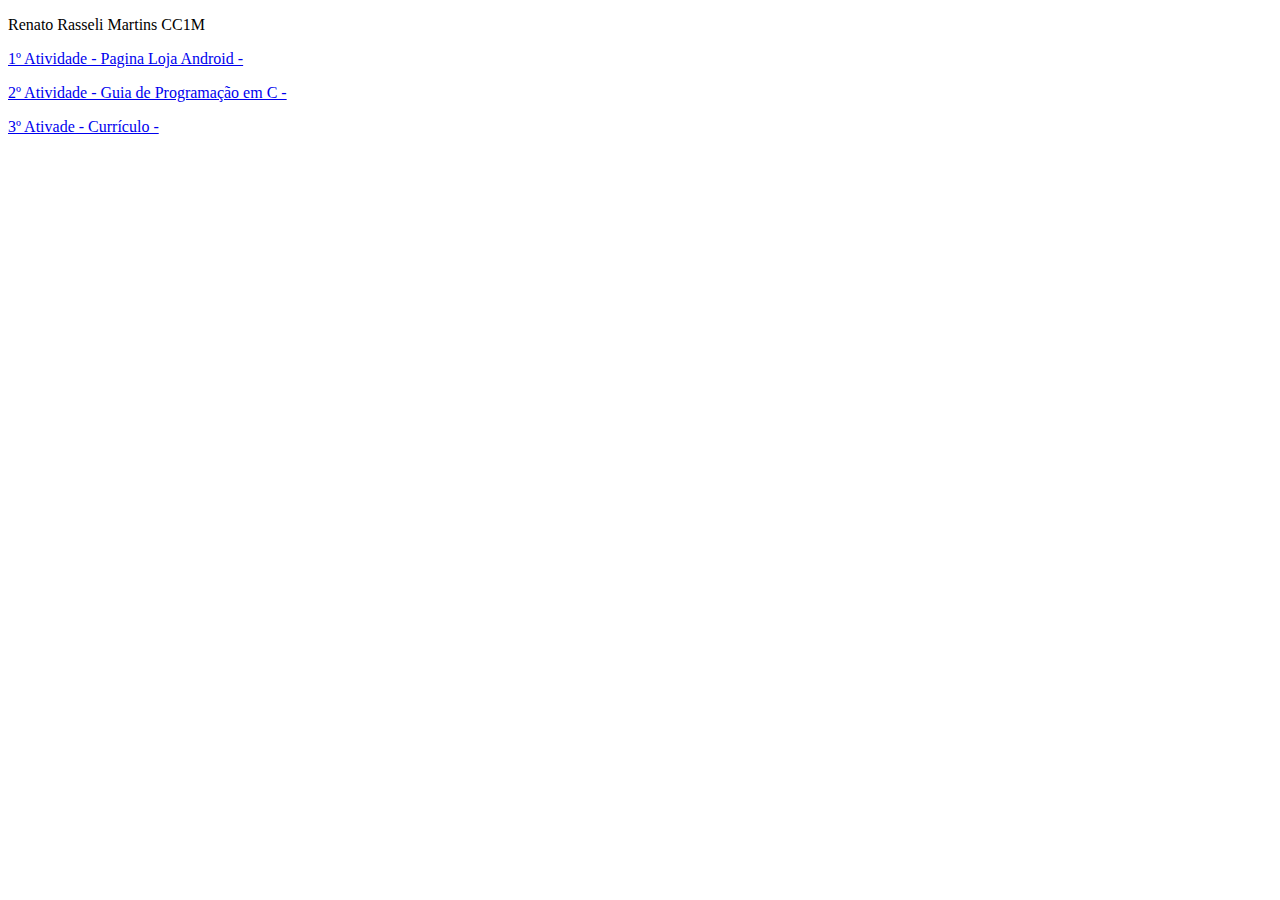
<file: index.html>
<!DOCTYPE html>
<html>
<head>
	<meta charset="utf-8">
	<title>Âncora de Links</title>
</head>
<body>
		<p>Renato Rasseli Martins CC1M</p>
		<p><a href="PaginaIni.html">1º Atividade -  Pagina Loja Android - </a></p>
		<p><a href="GuiaemC.html">2º Atividade -  Guia de Programação em C - </a></p>
		<p><a href="Pagina3At.html">3º Ativade -  Currículo - </a></p>
</body>
</html>
</file>
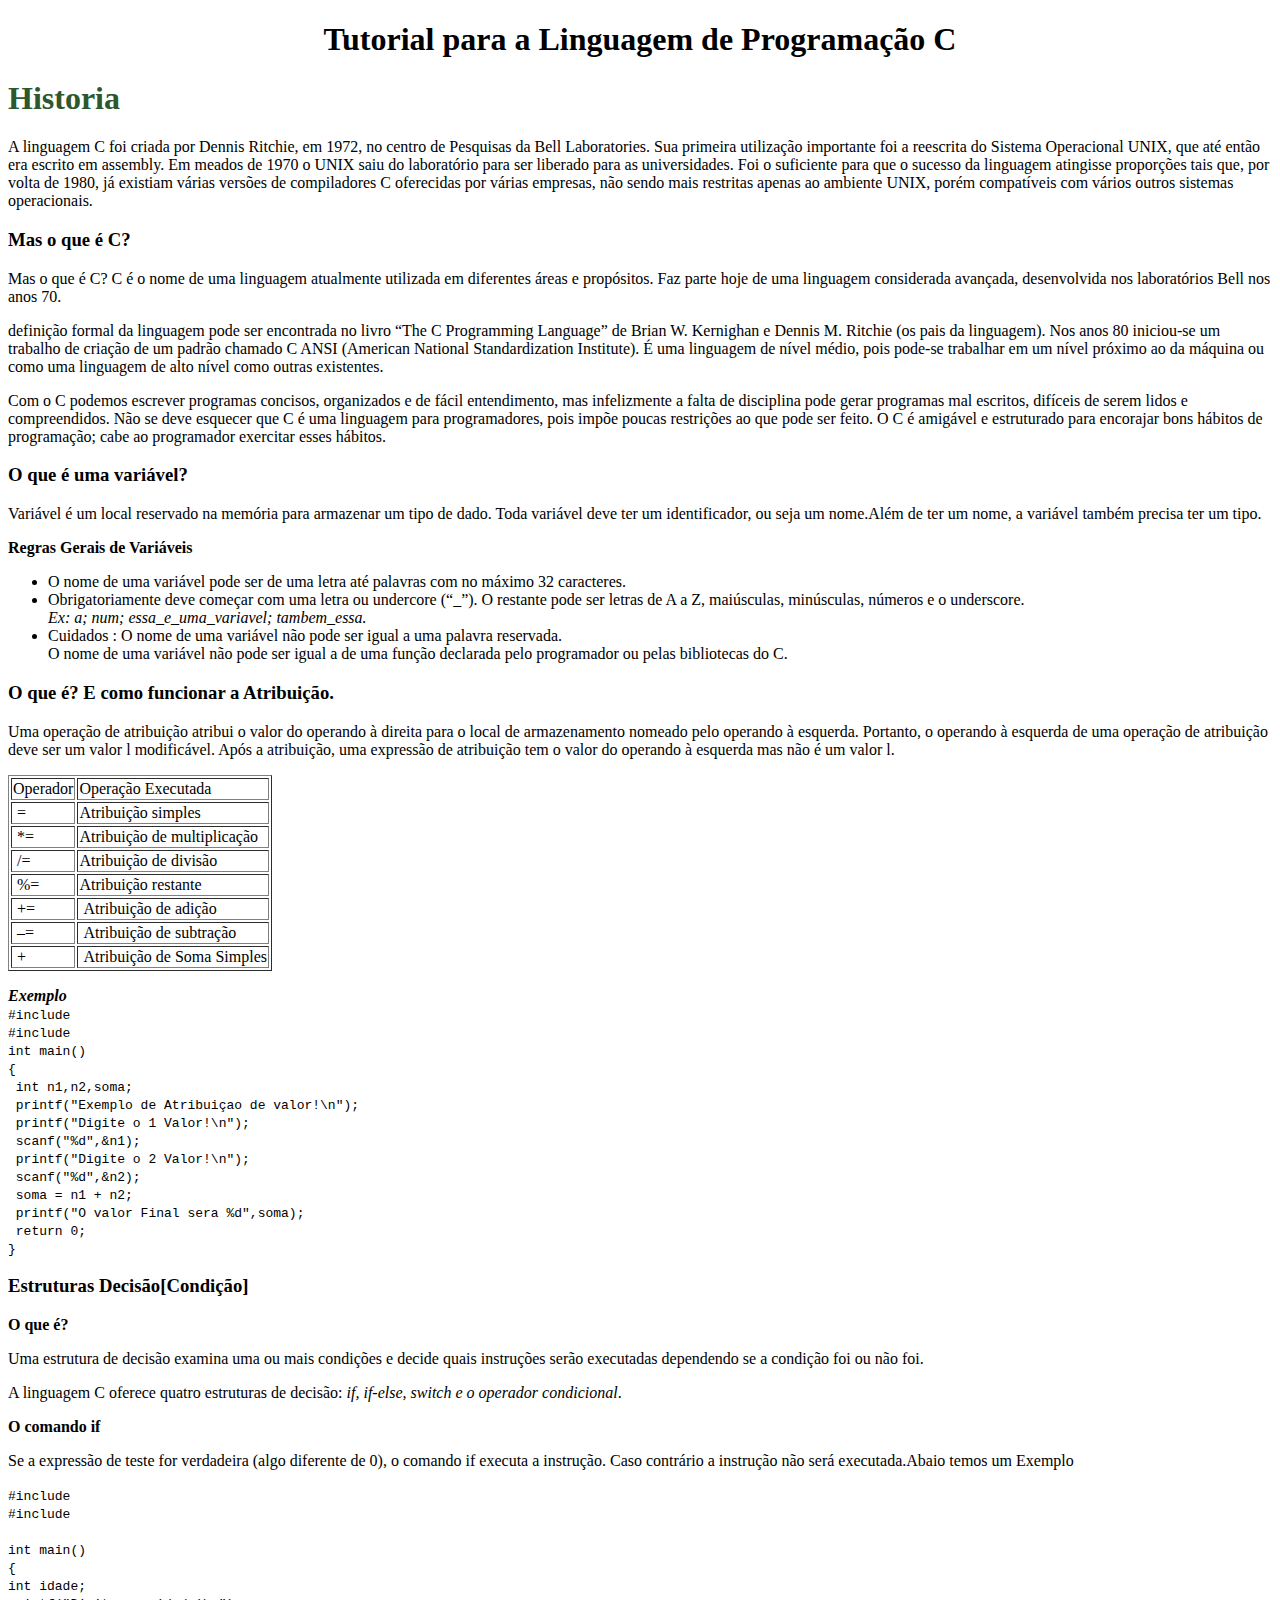
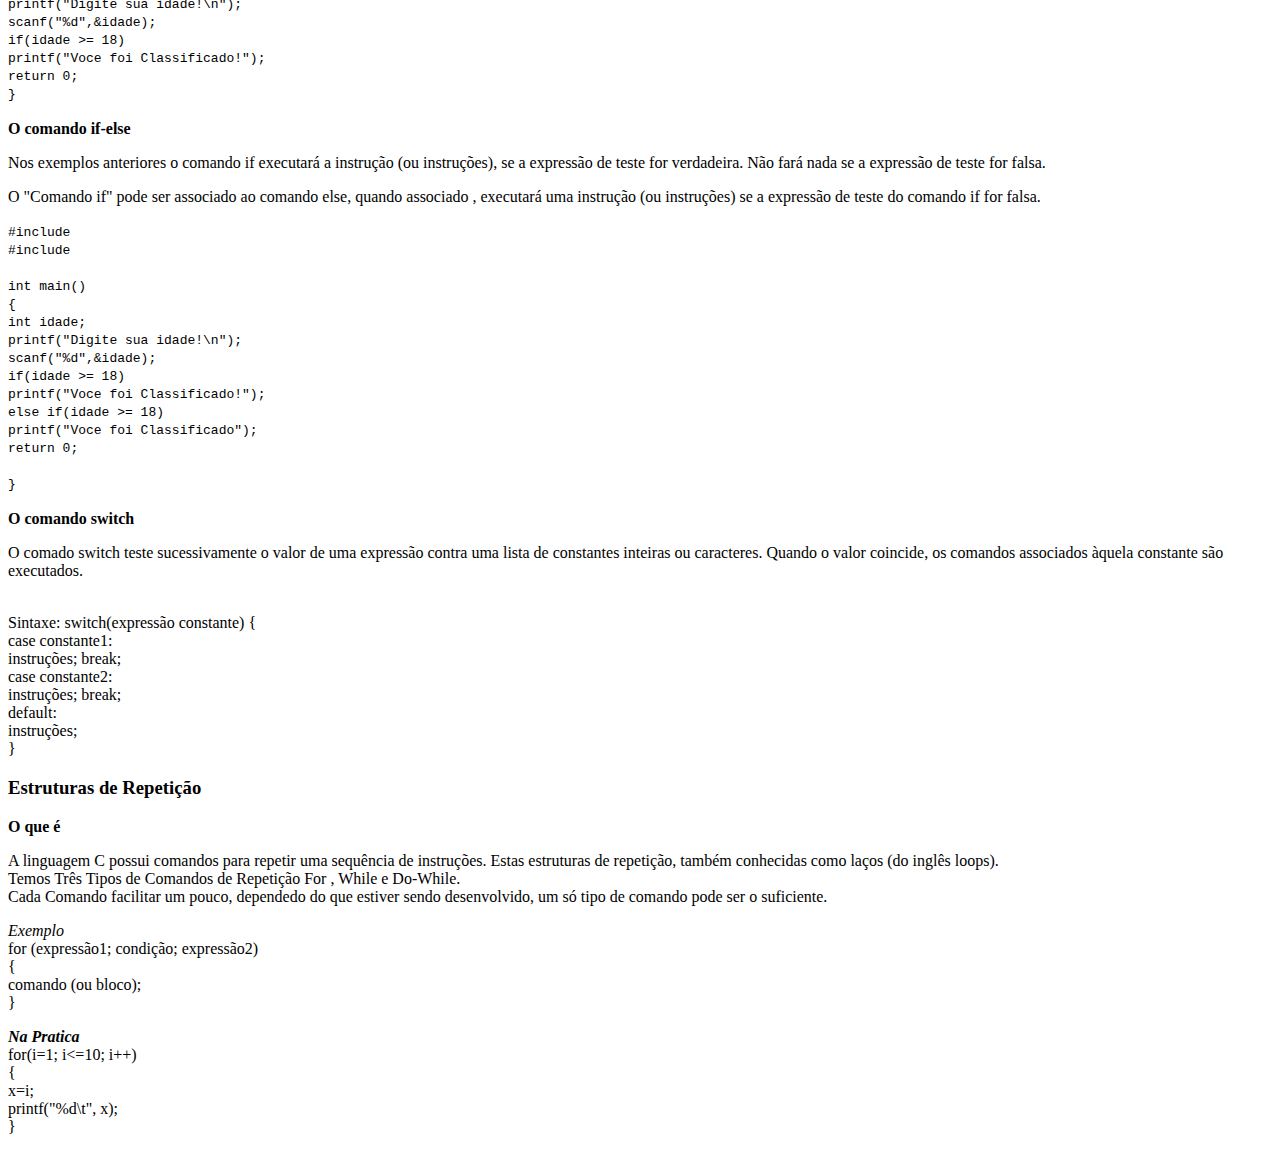
<file: GuiaemC.html>
<!DOCTYPE html>
<html>
	<head>
		<meta charset="utf-8">
		<title>Hello Tutorial</title>
		<style>
			h1{
				color: #2d572c;
			}

		</style>
	</head>
	<body>
		<center>
		<h1 style="color: black">Tutorial para a Linguagem de Programação C</h1>
		</center>
		<h1>Historia</h1>
		<p> A linguagem C foi criada por Dennis Ritchie, em 1972, no centro de Pesquisas da Bell Laboratories. Sua primeira utilização importante foi a reescrita do Sistema
		Operacional UNIX, que até então era escrito em assembly.
		Em meados de 1970 o UNIX saiu do laboratório para ser liberado para as universidades. Foi o suficiente para que o sucesso da linguagem atingisse proporções tais que, por volta de 1980, já existiam várias versões de compiladores C oferecidas
		por várias empresas, não sendo mais restritas apenas ao ambiente UNIX, porém
		compatíveis com vários outros sistemas operacionais. </p>
		<h3>Mas o que é C?</h3>
		<p>Mas o que é C? C é o nome de uma linguagem atualmente utilizada em diferentes áreas e propósitos. Faz parte hoje de uma linguagem considerada avançada, desenvolvida nos laboratórios Bell nos anos 70.</p>
		
		<p>definição formal da linguagem pode ser encontrada no livro “The C Programming Language” de Brian W. Kernighan e Dennis M. Ritchie (os pais da linguagem). Nos anos 80 iniciou-se um trabalho de criação de um padrão chamado C ANSI (American National Standardization Institute).
		
		É uma linguagem de nível médio, pois pode-se trabalhar em um nível próximo ao da máquina ou como uma linguagem de alto nível como outras existentes.</p>
		
		<p>Com o C podemos escrever programas concisos, organizados e de fácil entendimento, mas infelizmente a falta de disciplina pode gerar programas mal escritos, difíceis de serem lidos e compreendidos. Não se deve esquecer que C é uma linguagem para programadores, pois impõe poucas restrições ao que pode ser feito. O C é amigável e estruturado para encorajar bons hábitos de programação; cabe ao programador exercitar esses hábitos.
		</p>
		<h3>O que é uma variável?</h3>
		Variável é um local reservado na memória para armazenar um tipo de dado.
		Toda variável deve ter um identificador, ou seja um nome.Além de ter um nome, a variável também precisa ter um tipo.<br><p>
		
		<b><font size="3">Regras Gerais de Variáveis</font></b>
		<ul>
			<li>O nome de uma variável pode ser de uma letra até
				palavras com no máximo 32 caracteres.</li>
			<li>Obrigatoriamente deve começar com uma letra ou
				undercore (“_”). O restante pode ser letras de A a Z,
				maiúsculas, minúsculas, números e o underscore.<br>
				<i>Ex: a; num; essa_e_uma_variavel; tambem_essa.</i></li>
			<li>
				Cuidados : O nome de uma variável não pode ser igual a uma palavra
				reservada.<br>
 				O nome de uma variável não pode ser igual a de uma função
				declarada pelo programador ou pelas bibliotecas do C.
			</li>	
		</ul>
		<h3>O que é? E como funcionar a Atribuição.</h3>
		<p>Uma operação de atribuição atribui o valor do operando à direita para o local de armazenamento nomeado pelo operando à esquerda. Portanto, o operando à esquerda de uma operação de atribuição deve ser um valor l modificável. Após a atribuição, uma expressão de atribuição tem o valor do operando à esquerda mas não é um valor l.</p>
		<table border="1">
			<tr>
				<td>Operador</td>
				<td>Operação Executada</td>
			</tr>
			<tr>
				<td>&nbsp;=</td>
				<td>Atribuição simples</td>
			</tr>
			<tr>
				<td>&nbsp;*=</td>
				<td>Atribuição de multiplicação</td>
			</tr>
			<tr>
				<td>&nbsp;/=</td>
				<td>Atribuição de divisão</td>
			</tr>
			<tr>
				<td>&nbsp;%=</td>
				<td>Atribuição restante</td>
			</tr>
			<tr>
				<td>&nbsp;+=</td>
				<td>&nbsp;Atribuição de adição</td>
			</tr>
			<tr>
				<td>&nbsp;–=</td>
				<td>&nbsp;Atribuição de subtração</td>
			</tr>
			<tr>
				<td>&nbsp;+</td>
				<td>&nbsp;Atribuição de Soma Simples</td>
			</tr>
		</table>
		<p>
		<b><i>Exemplo</i></b>
		<code>
			<br>#include <stdio.h>
			<br>#include <stdlib.h>

			<br>int main()
<br>		{ <br>
    		&nbsp;int n1,n2,soma;
<br>   		&nbsp;printf("Exemplo de Atribuiçao de valor!\n");
<br>    	&nbsp;printf("Digite o 1 Valor!\n");
<br>   		&nbsp;scanf("%d",&n1);
<br>    	&nbsp;printf("Digite o 2 Valor!\n");
<br>    	&nbsp;scanf("%d",&n2);
<br>   		&nbsp;soma = n1 + n2;
<br>   		&nbsp;printf("O valor Final sera %d",soma);
<br>   		&nbsp;return 0; <br>
		}

		</code>

		<h3>Estruturas Decisão[Condição]</h3>
		<b>O que é?</b>
		<p>Uma estrutura de decisão examina uma ou mais condições e decide quais instruções serão executadas dependendo se a condição foi ou não foi.</p>
		<p>A linguagem C oferece quatro estruturas de decisão:<i> if, if-else, switch e o operador
		condicional</i>.</p>
		<b>O comando if </b>
		<p>Se a expressão de teste for verdadeira (algo diferente de 0), o comando if executa a
		instrução. Caso contrário a instrução não será executada.Abaio temos um Exemplo</p>
		<code>
			#include <stdio.h> <br>
			#include <stdlib.h> <br>

<br>			int main()
<br>			{
<br>   	 		int idade;
<br>    		printf("Digite sua idade!\n");
<br>    		scanf("%d",&idade);
<br>    		if(idade >= 18)
<br>        	printf("Voce foi Classificado!");
<br>    		return 0;
<br>			}
<br>
		</code><br>
		<b>O comando if-else</b>
		<p>Nos exemplos anteriores o comando if executará a instrução (ou instruções), se a expressão
		de teste for verdadeira. Não fará nada se a expressão de teste for falsa.</p>
		<p>O "Comando if" pode ser associado ao comando else, quando associado , executará uma instrução (ou instruções) se a
		expressão de teste do comando if for falsa.</p>
				<code>
			#include <stdio.h> <br>
			#include <stdlib.h> <br>

<br>			int main()
<br>			{
<br>   	 		int idade;
<br>    		printf("Digite sua idade!\n");
<br>    		scanf("%d",&idade);
<br>    		if(idade >= 18)
<br>        	printf("Voce foi Classificado!");
<br>			else if(idade >= 18)
<br>      	 	printf("Voce foi Classificado");
<br>    		return 0;
<br>					
<br>			}
<br>
		</code><br>
		<b>O comando switch</b>
		<p>O comado switch teste sucessivamente o valor de uma expressão contra uma lista de
			constantes inteiras ou caracteres. Quando o valor coincide, os comandos associados àquela
			constante são executados.</p>
			
			<br>Sintaxe: switch(expressão constante) {
 			<br>case constante1:
 			<br>instruções; break;
 			<br>case constante2:
 			<br>instruções; break;
 			<br>default:
 			<br>instruções;
			<br>}
		<h3>Estruturas de Repetição</h3>
		<b>O que é</b>
		<p>A linguagem C possui comandos para repetir uma sequência de instruções. Estas estruturas de repetição, também conhecidas como laços (do inglês loops).<br>Temos Três Tipos de Comandos de Repetição For , While e Do-While.<br>Cada Comando facilitar um pouco, dependedo do que estiver sendo desenvolvido, um só tipo de comando pode ser o suficiente.</p>

		<i>Exemplo</i>
		<br> for (expressão1; condição; expressão2)
		<br> {
		<br> comando (ou bloco);
		<br> } <p>
		<i><b>Na Pratica</b></i>
		<br>for(i=1; i<=10; i++)
		<br>{
		<br>	x=i;
		<br>	printf("%d\t", x);
		<br>}

 

	</body>
</html>
</file>
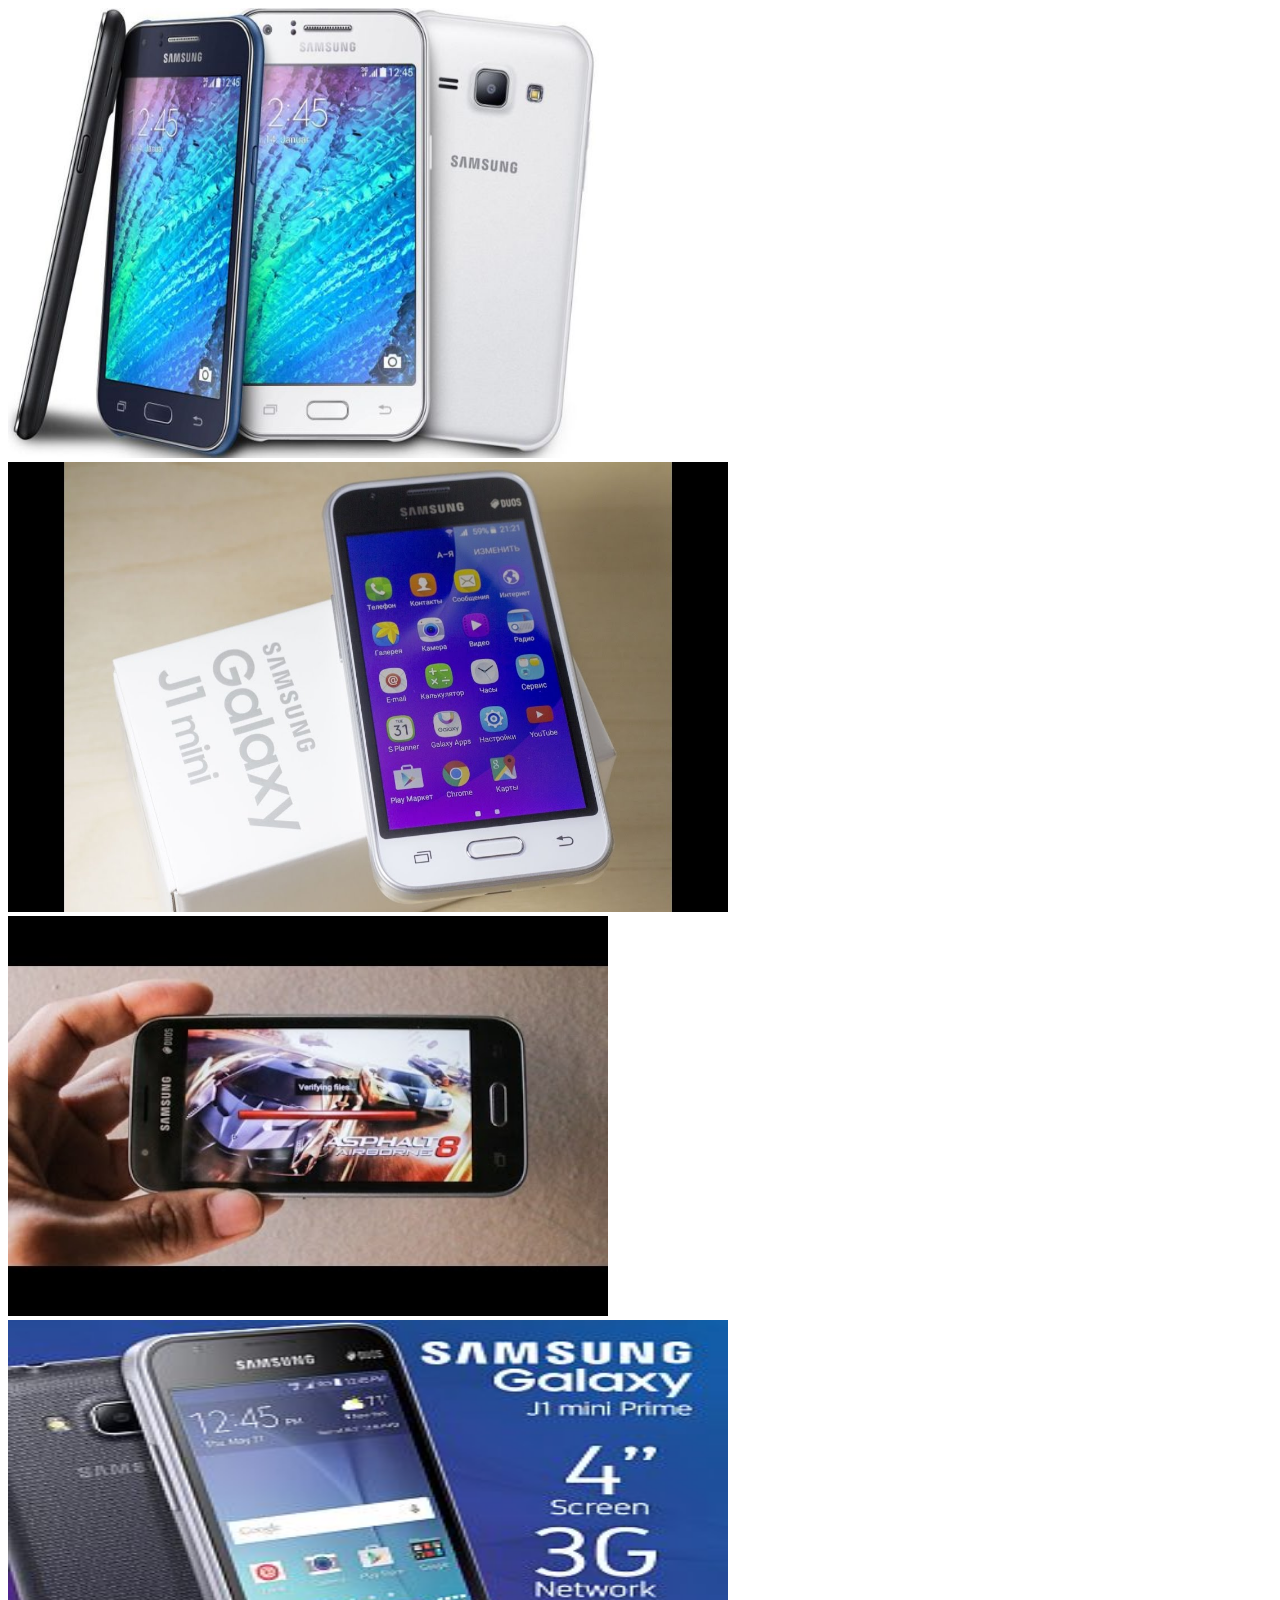
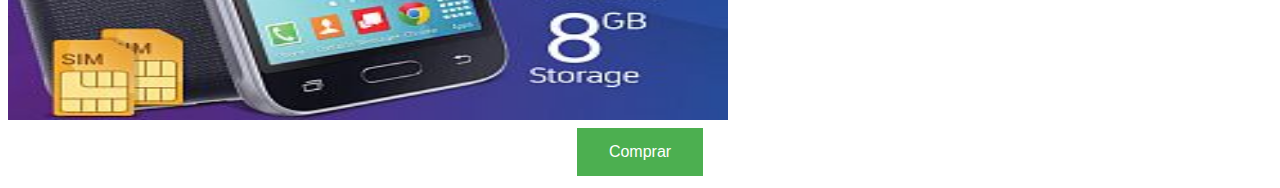
<file: J1Mini.html>
<!DOCTYPE html>
<html>
	<head>
		<link rel="stylesheet" type="text/css" href="button.css">
		<title>Screenshots Samsung J1 Mini</title>
	</head>
	<body>
 		<img src="imags/screenj1mini/imgD01.jpg" width="600" height="450">
 		<img src="imags/screenj1mini/imgD02.jpg" width="720" height="450">
 		<img src="imags/screenj1mini/imgD03.jpg" width="600" height="400">
 		<img src="imags/screenj1mini/imgD04.jpg" width="720" height="400">
 		<center><a href="FormPgt.html"><button class="button">Comprar</button></a></center>

	</body>
</html>
</file>
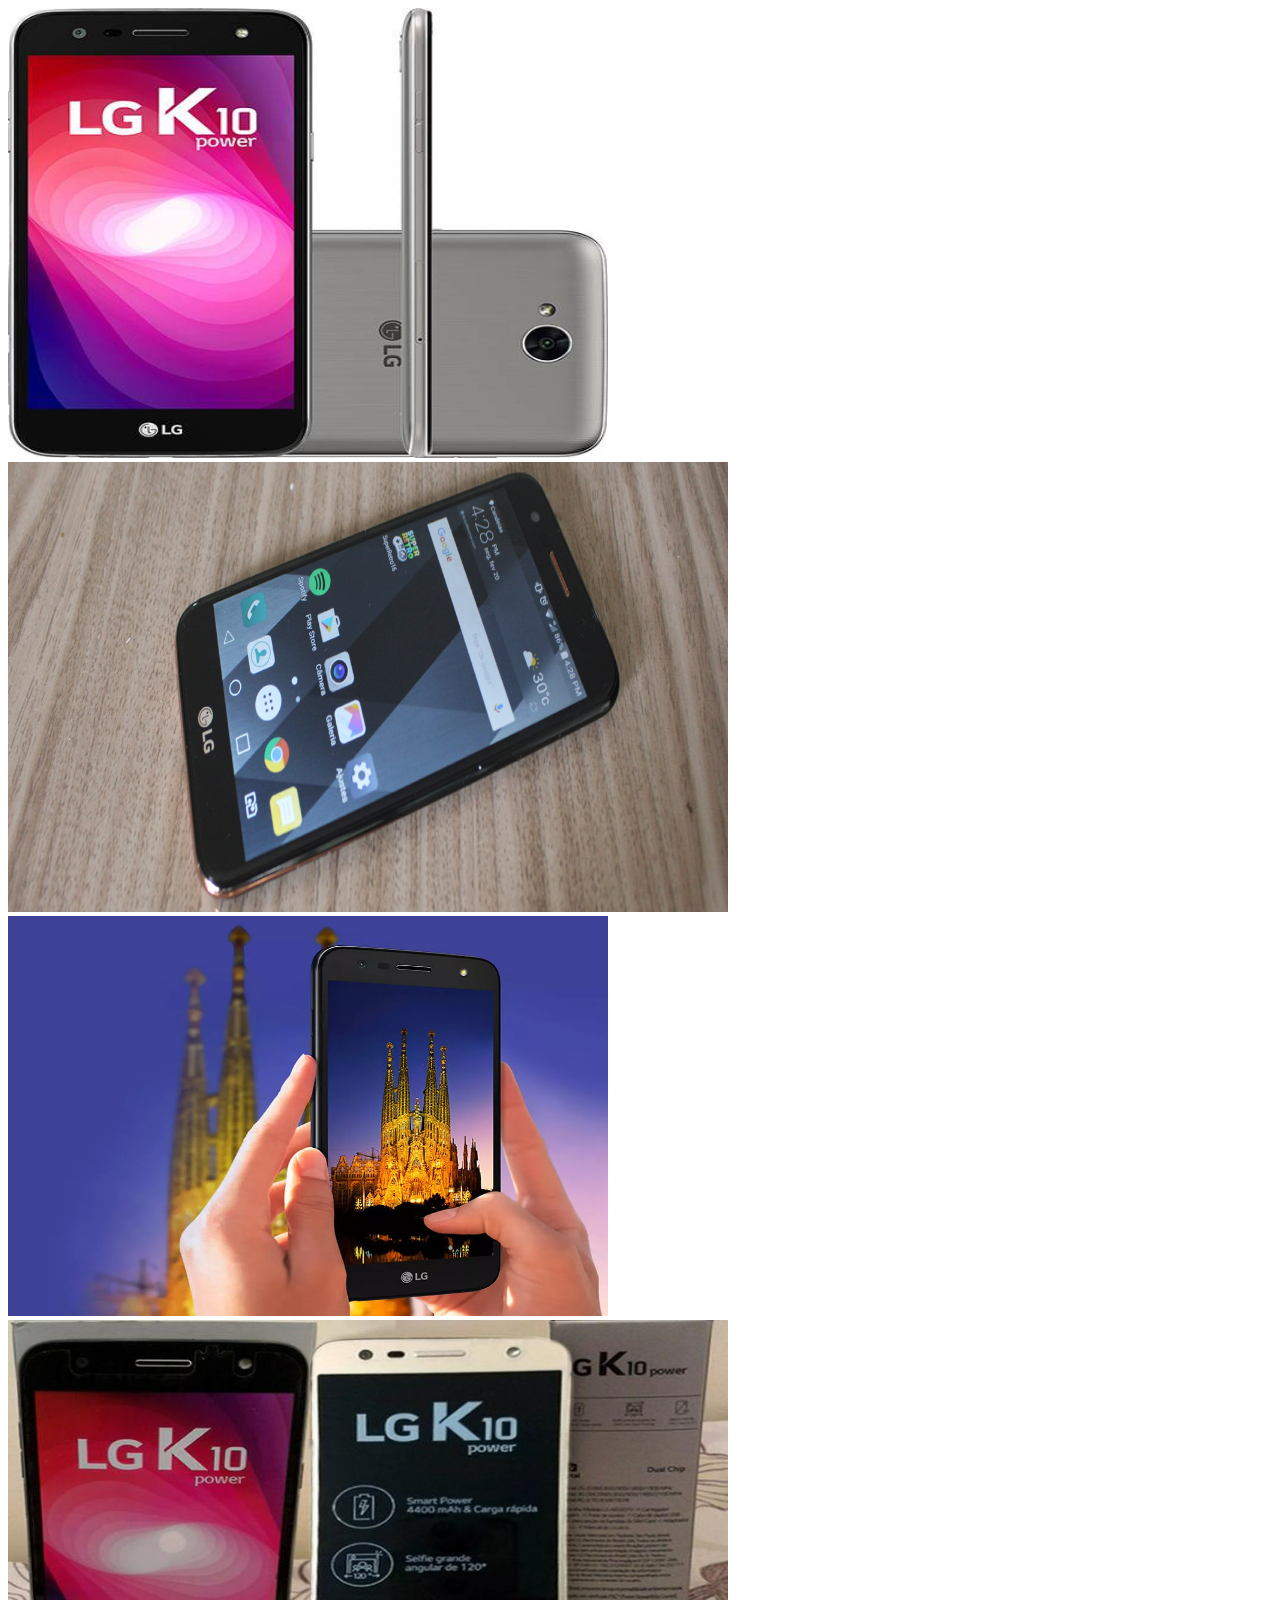
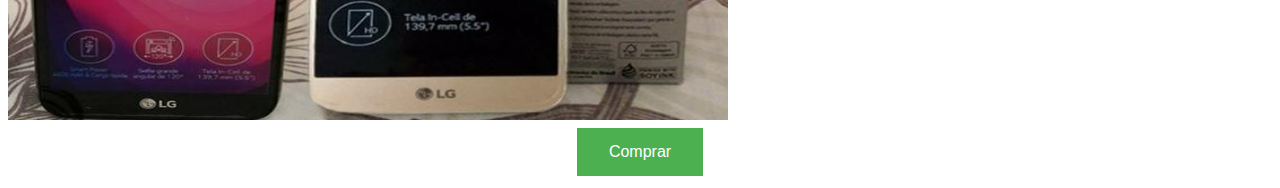
<file: LgK10.html>
<!DOCTYPE html>
<html>
	<head>
		<link rel="stylesheet" type="text/css" href="button.css">
		<title>Screenshots LG K10 Power</title>
	</head>
	<body>
 		<img src="imags/screenk10/imgC01.jpg" width="600" height="450">
 		<img src="imags/screenk10/imgC02.jpg" width="720" height="450">
 		<img src="imags/screenk10/imgC03.jpg" width="600" height="400">
 		<img src="imags/screenk10/imgC04.jpg" width="720" height="400">
 		<center><a href="FormPgt.html"><button class="button">Comprar</button></a></center>

	</body>
</html>
</file>
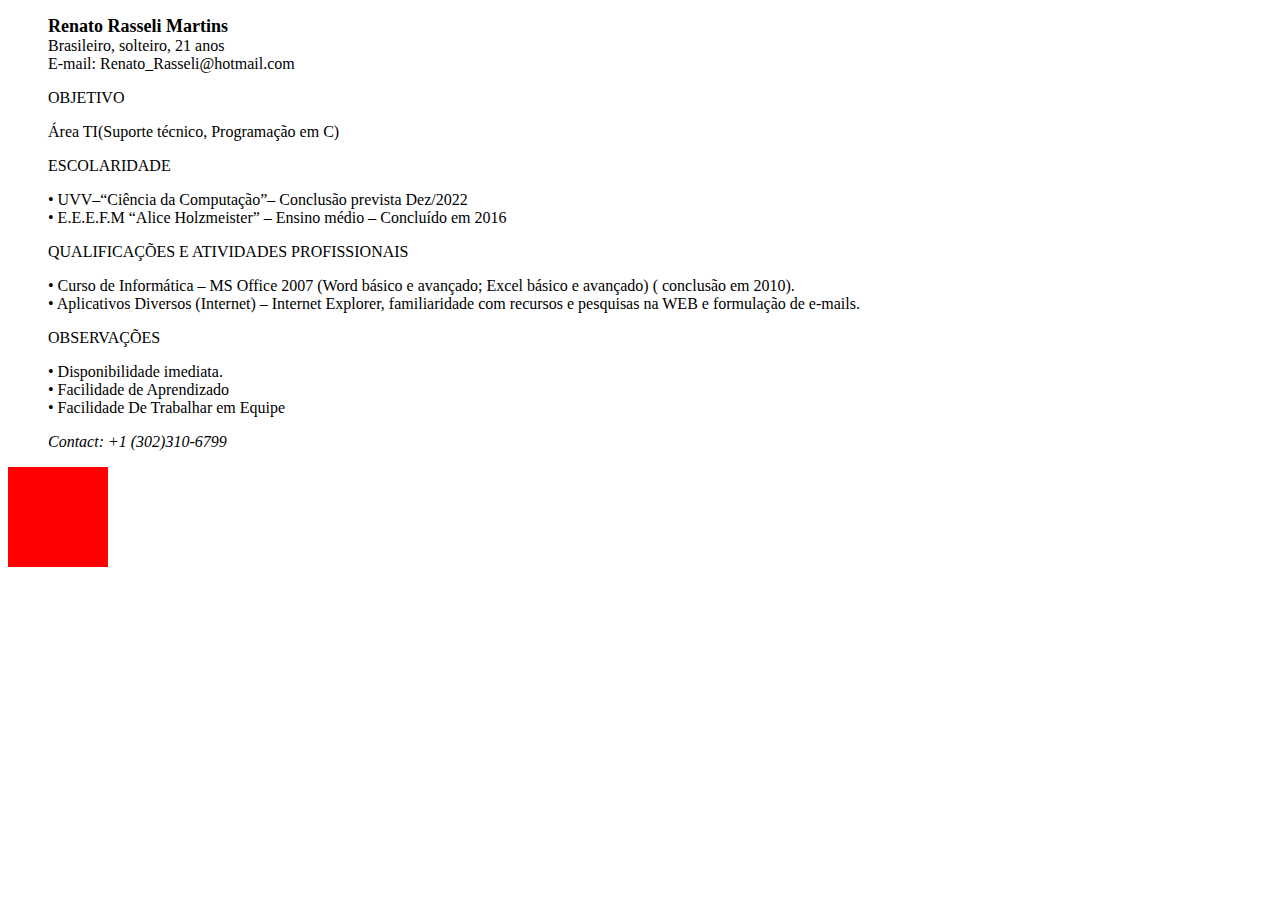
<file: Pagina3At.html>
<!DOCTYPE html>
<html>
	<head>
		<meta charset="utf-8">
		<style>
div {
    width: 100px;
    height: 100px;
    background-color: red;
    position: relative;
    /* Safari 4.0 - 8.0 */
    -webkit-animation-name: example;
    -webkit-animation-duration: 5s;
    -webkit-animation-timing-function: linear;
    -webkit-animation-delay: 2s;
    -webkit-animation-iteration-count: infinite;
    -webkit-animation-direction: alternate;
    /* Standard syntax */
    animation-name: example;
    animation-duration: 5s;
    animation-timing-function: linear;
    animation-delay: 2s;
    animation-iteration-count: infinite;
    animation-direction: alternate;
}

/* Safari 4.0 - 8.0 */
@-webkit-keyframes example {
    0%   {background-color:red; left:0px; top:0px;}
    25%  {background-color:yellow; left:200px; top:0px;}
    50%  {background-color:blue; left:200px; top:200px;}
    75%  {background-color:green; left:0px; top:200px;}
    100% {background-color:red; left:0px; top:0px;}
}

/* Standard syntax */
@keyframes example {
    0%   {background-color:red; left:0px; top:0px;}
    25%  {background-color:yellow; left:200px; top:0px;}
    50%  {background-color:blue; left:200px; top:200px;}
    75%  {background-color:green; left:0px; top:200px;}
    100% {background-color:red; left:0px; top:0px;}
}
		</style>
	</head>
	<body>	
		<dir>
		<font size="4"><b>Renato Rasseli Martins</b></font><br>			
		Brasileiro, solteiro, 21 anos<br>
		E-mail: Renato_Rasseli@hotmail.com<br>
		</dir>
		<dir>
		<p class="shadow">OBJETIVO</p>

		Área TI(Suporte técnico, Programação em C)<br>

		</dir>
		<dir>
		<p class="shadow">ESCOLARIDADE</p>

		•	UVV–“Ciência da Computação”– Conclusão prevista Dez/2022<br>

		•	E.E.E.F.M “Alice Holzmeister” – Ensino médio – Concluído em 2016<p>
		</dir>



		<dir>
		<p class="shadow">QUALIFICAÇÕES E ATIVIDADES PROFISSIONAIS</p>

		•	Curso de Informática – MS Office 2007 (Word básico e avançado; Excel básico e avançado) ( conclusão em 2010).<br>
		•	Aplicativos Diversos (Internet) – Internet Explorer, familiaridade com recursos e pesquisas na WEB e formulação de e-mails.<p>
		</dir>



		<dir>
		<p class="shadow">OBSERVAÇÕES</p>

		•	Disponibilidade imediata.<br>
		•	Facilidade de Aprendizado<br>
		•	Facilidade De Trabalhar em Equipe<br>
		</dir>

		<dir>
		<address>
			Contact: +1 (302)310-6799
		</address>
		</dir>
		
		<!-- CSS Externo -->

		
		<div></div>
	</body>
</html>

<!--Fonte do CSS Utilizando: https://www.w3schools.com/Css/tryit.asp?filename=trycss3_animation4 -->
</file>
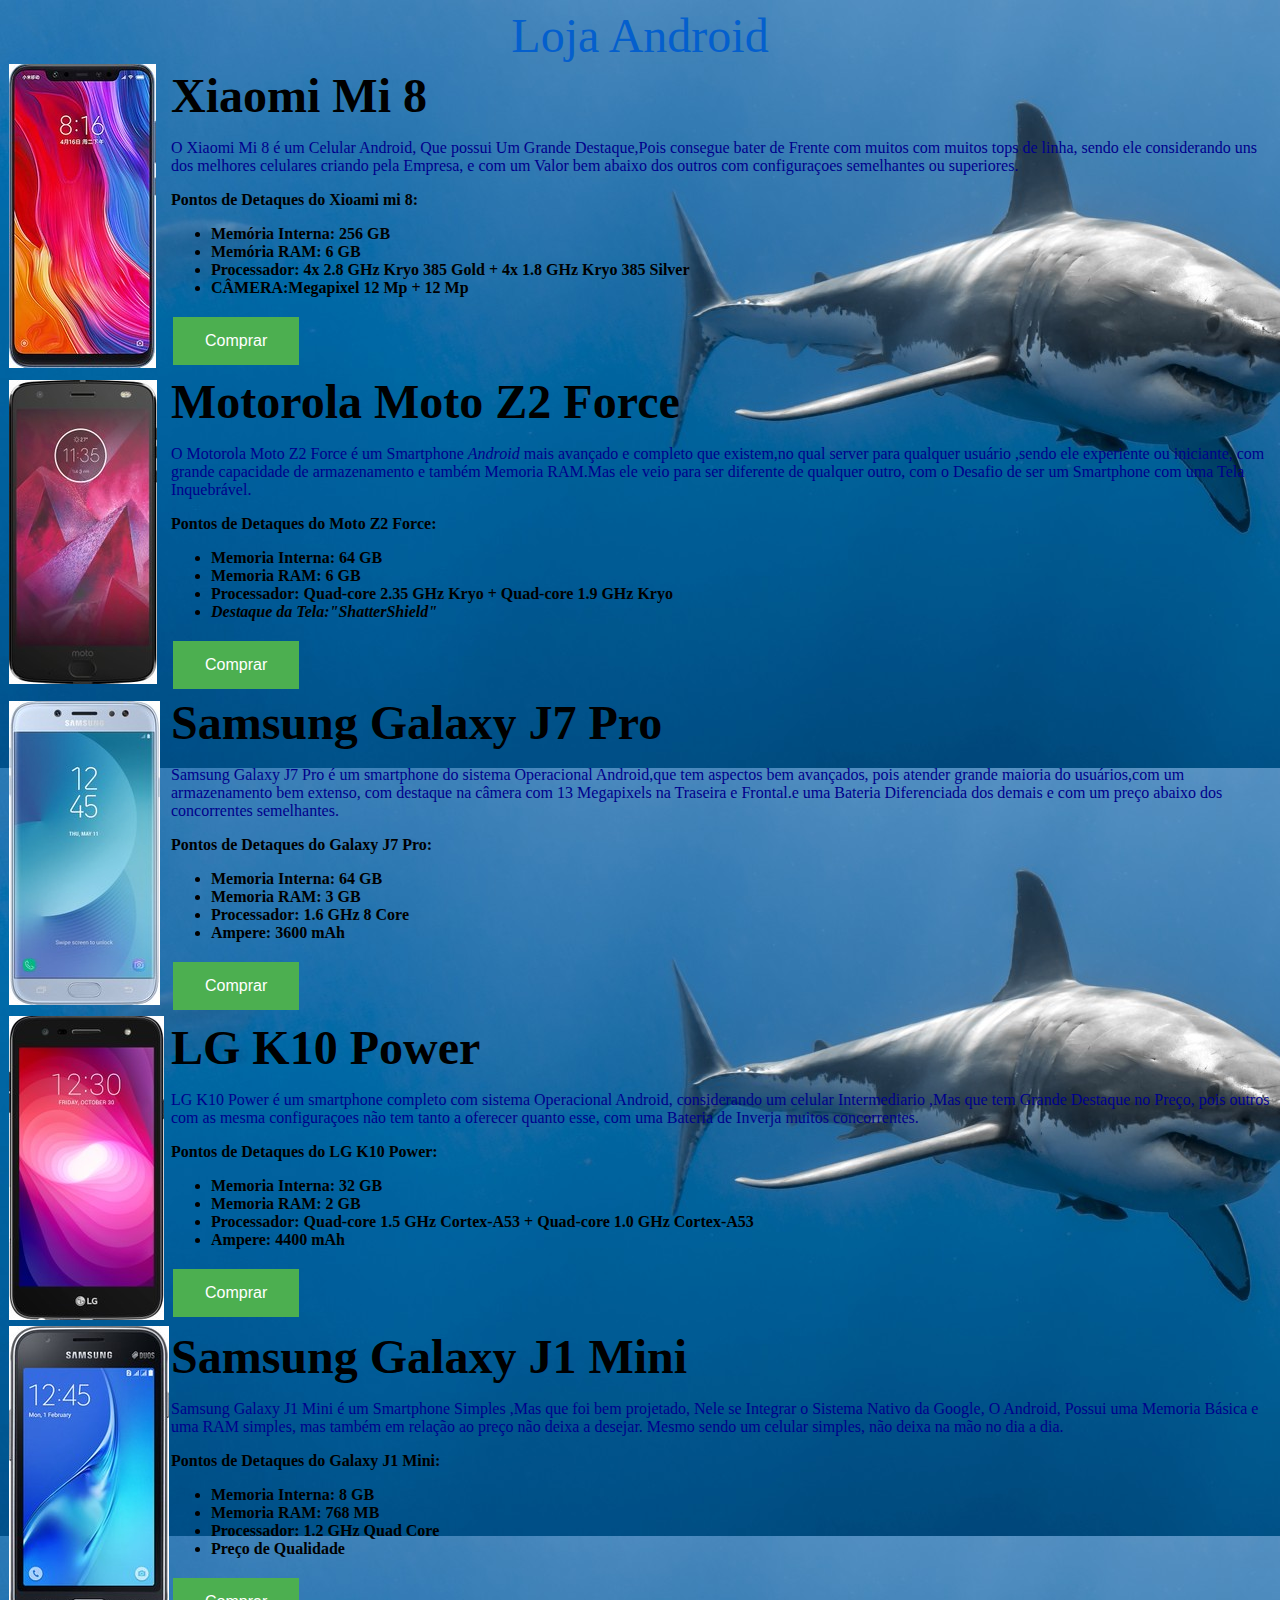
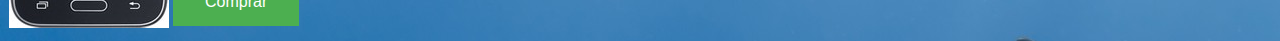
<file: PaginaIni.html>
<!DOCTYPE html>
<html>
	<head>
		<meta charset="utf-8">
		<title>Projeto Loja Android</title>
		<style type="text/css"></style>
		<link rel="stylesheet" type="text/css" href="button.css">
	</head>
	<body background="imags/branco.jpg">
		<div>
			<center>
			<font size="15" color="#045FCD">Loja Android</font>
			</center>
			
			 	<table border="0" cellspacing="0">
			 		<tr>
			 			<td><a href="XiomiScr.html"><img src="imags/xiaomi.jpg"></a></td>
			 			<td><font  size="7"><b>Xiaomi Mi 8</b></font><br>
			 				<p class="colortext" >O Xiaomi Mi 8 é um Celular Android, Que possui Um Grande Destaque,Pois consegue bater  de Frente com muitos com muitos tops de linha, sendo ele considerando uns dos melhores celulares criando pela Empresa, e com um Valor bem abaixo dos outros com configuraçoes semelhantes ou superiores.</p>
			 				<b><p style="size: 9">Pontos de Detaques do Xioami mi 8:<br><b/>
			 					<ul>
			 						<li>Memória Interna: 256 GB</li>
			 						<li>Memória RAM: 6 GB</li>
			 						<li>Processador: 4x 2.8 GHz Kryo 385 Gold + 4x 1.8 GHz Kryo 385 Silver</li>
			 						<li>CÂMERA:Megapixel  12 Mp + 12 Mp </li>
			 					</ul>
			 					<a href="FormPgt.html"><button class="button">Comprar</button></a>

			 			</td>
			 		</tr>
			 		<tr>
			 			<td><a href="MotoScr.html"><img src="imags/motoz2.jpg"></a></td>
			 			<td><font  size="7"><b>Motorola Moto Z2 Force</b></font><br>
			 				<p class="colortext"> O Motorola Moto Z2 Force é um Smartphone <i>Android</i> mais avançado e completo que existem,no qual server para qualquer usuário ,sendo ele experiente ou iniciante, com grande capacidade de armazenamento e também Memoria RAM.Mas ele veio para ser diferente de qualquer outro, com o Desafio de ser um Smartphone com uma Tela Inquebrável.</p>
			 				<b><p style="size: 9">Pontos de Detaques do Moto Z2 Force:<br><b/>
			 					<ul>
			 						<li>Memoria Interna: 64 GB</li>
			 						<li>Memoria RAM: 6 GB</li>
			 						<li>Processador: Quad-core 2.35 GHz Kryo + Quad-core 1.9 GHz Kryo</li>
			 						<li><i>Destaque da Tela:"ShatterShield" </i></li>
			 					</ul>
			 					<a href="FormPgt.html"><button class="button">Comprar</button></a>
			 			</td>
			 		</tr>
			 		<tr>
			 			<td><a href="J7Pro.html"><img src="imags/j7.jpg"></a></td>
			 			<td><font  size="7"><b>Samsung Galaxy J7 Pro</b></font><br>
			 			<p class="colortext">Samsung Galaxy J7 Pro é um smartphone do sistema Operacional Android,que tem aspectos bem avançados, pois atender grande maioria do usuários,com um armazenamento bem extenso, com destaque na câmera com 13 Megapixels na Traseira e Frontal.e uma Bateria Diferenciada dos demais e com um preço abaixo dos concorrentes semelhantes.</p>
			 			<b><p style="size: 9">Pontos de Detaques do Galaxy J7 Pro:<br><b/>
			 				<ul>
			 					<li>Memoria Interna: 64 GB</li>
			 					<li>Memoria RAM: 3 GB</li>
			 					<li>Processador: 1.6 GHz 8 Core</li>
			 					<li>Ampere: 3600 mAh</li>
			 				</ul>
			 				<a href="FormPgt.html"><button class="button">Comprar</button></a>


			 			</td>
			 		</tr>
			 		<tr>
			 			<td><a href="LgK10.html"><img src="imags/k10p.jpg"></a></td>
			 			<td><font  size="7"><b>LG K10 Power</b></font><br>
			 				<p class="colortext"> LG K10 Power é um smartphone completo com sistema Operacional Android, considerando um celular Intermediario ,Mas que tem Grande Destaque no Preço, pois outros com as mesma configuraçoes não tem tanto a oferecer quanto esse, com uma Bateria de Inverja muitos concorrentes. </p>
			 				<b><p style="size: 9">Pontos de Detaques do LG K10 Power:<br><b/>
			 					<ul>
			 						<li>Memoria Interna: 32 GB</li>
			 						<li>Memoria RAM: 2 GB</li>
			 						<li>Processador: Quad-core 1.5 GHz Cortex-A53 + Quad-core 1.0 GHz Cortex-A53 </li>
			 						<li>Ampere: 4400 mAh</li>
								</ul>
								<a href="FormPgt.html"><button class="button">Comprar</button></a>

			 				
			 			</td>
			 		</tr>
			 		<tr>
			 			<td><a href="J1Mini.html"><img src="imags/j1m.jpg"></a></td>
			 			<td><font  size="7"><b>Samsung Galaxy J1 Mini</b></font><br>
			 				<p class="colortext">Samsung Galaxy J1 Mini é um Smartphone Simples ,Mas que foi bem projetado, Nele se Integrar o Sistema Nativo da Google, O Android, Possui uma Memoria Básica e uma RAM simples, mas também em relação ao preço não deixa a desejar. Mesmo sendo um celular simples, não deixa na mão no dia a dia.</p>
			 				<b><p style="size: 9">Pontos de Detaques do Galaxy J1 Mini:<br><b/>
			 					<ul>
			 						<li>Memoria Interna: 8 GB</li>
			 						<li>Memoria RAM: 768 MB</li>
			 						<li>Processador: 1.2 GHz Quad Core</li>
			 						<li>Preço de Qualidade</li>
			 					</ul>
			 					<a href="FormPgt.html"><button class="button">Comprar</button></a>

			 			</td>
			 		</tr>
			 		
			 	</table>
		</div>
	</body>
</html>
</file>
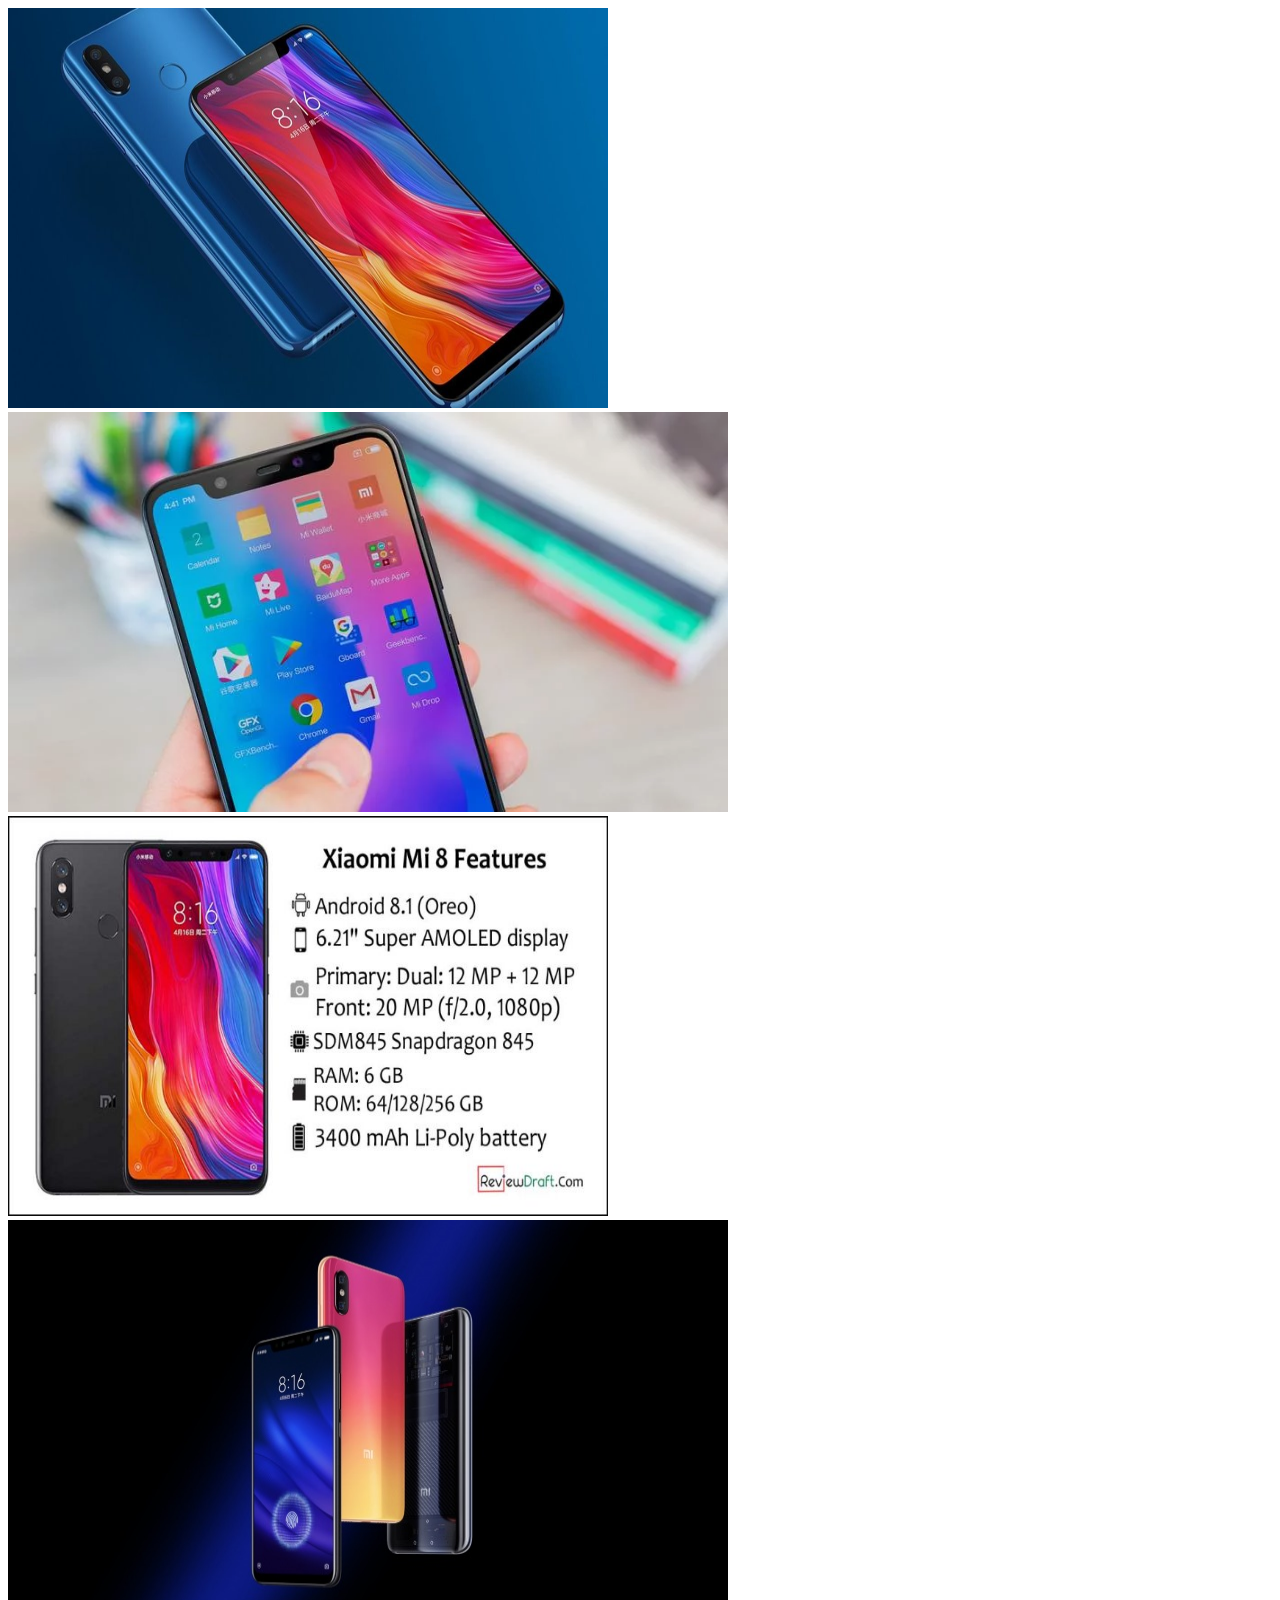
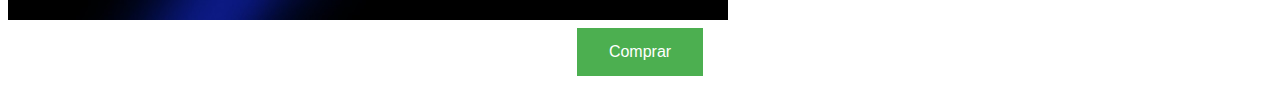
<file: XiomiScr.html>
<!DOCTYPE html>
<html>
	<head>
		<link rel="stylesheet" type="text/css" href="button.css">
		<title>Screenshots Xiomi MI 8</title>
	</head>
	<body>
 		<img src="imags/screenxiomi8/img01.jpg" width="600" height="400">
 		<img src="imags/screenxiomi8/img02.jpg" width="720" height="400">
 		<img src="imags/screenxiomi8/img03.jpg" width="600" height="400">
 		<img src="imags/screenxiomi8/img04.jpg" width="720" height="400">
 		<center><a href="FormPgt.html"><button class="button">Comprar</button></a></center>

	</body>
</html>
</file>
<file: button.css>
.button {
    background-color: #4CAF50; /* Green */
    border: none;
    color: white;
    padding: 15px 32px;
    text-align: center;
    text-decoration: none;
    display: inline-block;
    font-size: 16px;
    margin: 4px 2px;
    cursor: pointer;

}
            .colortext {
                color: darkblue;
                size: 4;
            }
.button1:hover {
    background-color: #555555;
    color: white;}
</file>
